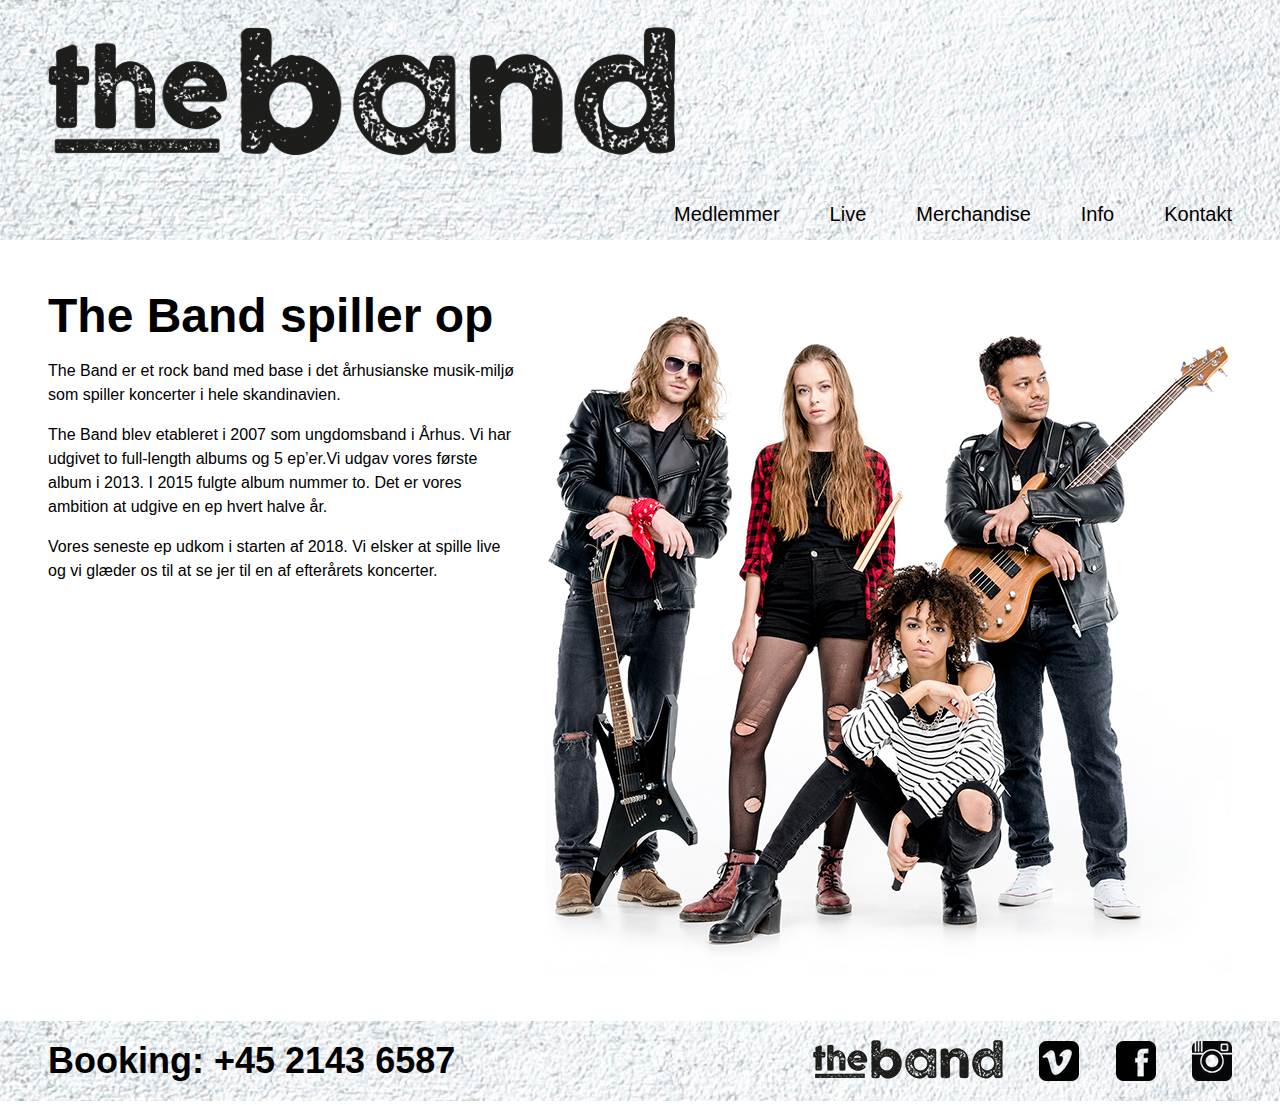
<file: theband_williamdeckmann/index.html>
<!DOCTYPE html>
<html lang="da">
<head>
    <meta charset="UTF-8">
    <meta http-equiv="X-UA-Compatible" content="IE=edge">
    <meta name="viewport" content="width=device-width, initial-scale=1.0">
    <title>The Band</title>
    <link rel="stylesheet" href="/theband_williamdeckmann/css/style.css">
</head>
<body>
    <div id="wrapper">
        <header>
            <nav>
                <img src="/theband_williamdeckmann/img/the_band_logo_header.png" alt="The Band - logo">
                <ul class="flex">
                    <li><a href="/theband_williamdeckmann/medlemmer.html">Medlemmer</a></li>
                    <li><a href="/theband_williamdeckmann/live.html">Live</a></li>
                    <li><a href="/theband_williamdeckmann/merchandise.html">Merchandise</a></li>
                    <li><a href="/theband_williamdeckmann/info.html">Info</a></li>
                    <li><a href="/theband_williamdeckmann/kontakt.html">Kontakt</a></li>
                </ul>
            </nav>
        </header>

        <main>
            <article class="flex">
                <section>
                    <h1>The Band spiller op</h1>
                    <p>The Band er et rock band med base i det århusianske musik-miljø som spiller koncerter i hele skandinavien.</p>
                    <p>The Band blev etableret i 2007 som ungdomsband i Århus. Vi har udgivet to full-length albums og 5 ep’er.Vi udgav vores første album i 2013. I 2015 fulgte album nummer to. Det er vores ambition at udgive en ep hvert halve år.</p>
                    <p>Vores seneste ep udkom i starten af 2018. Vi elsker at spille live og vi glæder os til at se jer til en af efterårets koncerter.</p>
                </section>
                <figure class="flex">
                    <img src="/theband_williamdeckmann/img/theband.jpg" alt="The Band - official picture">
                </figure>
            </article>
        </main>

        <footer>
            <div class="flex">
                <h2>Booking: +45 2143 6587</h2>
                <nav>
                    <img src="/theband_williamdeckmann/img/the_band_logo_footer.png" alt="The Band - logo">
                    <img src="/theband_williamdeckmann/img/vimeo-logo-icon.png" alt="The Band på Vimeo">
                    <img src="/theband_williamdeckmann/img/facebook-logo-icon.png" alt="The Band på Facebook">
                    <img src="/theband_williamdeckmann/img/instagram-logo-icon.png" alt="The Band på Instagram">
                </nav>
            </div>
        </footer>
    </div> <!-- Wrapper slut -->
</body>
</html>
</file>
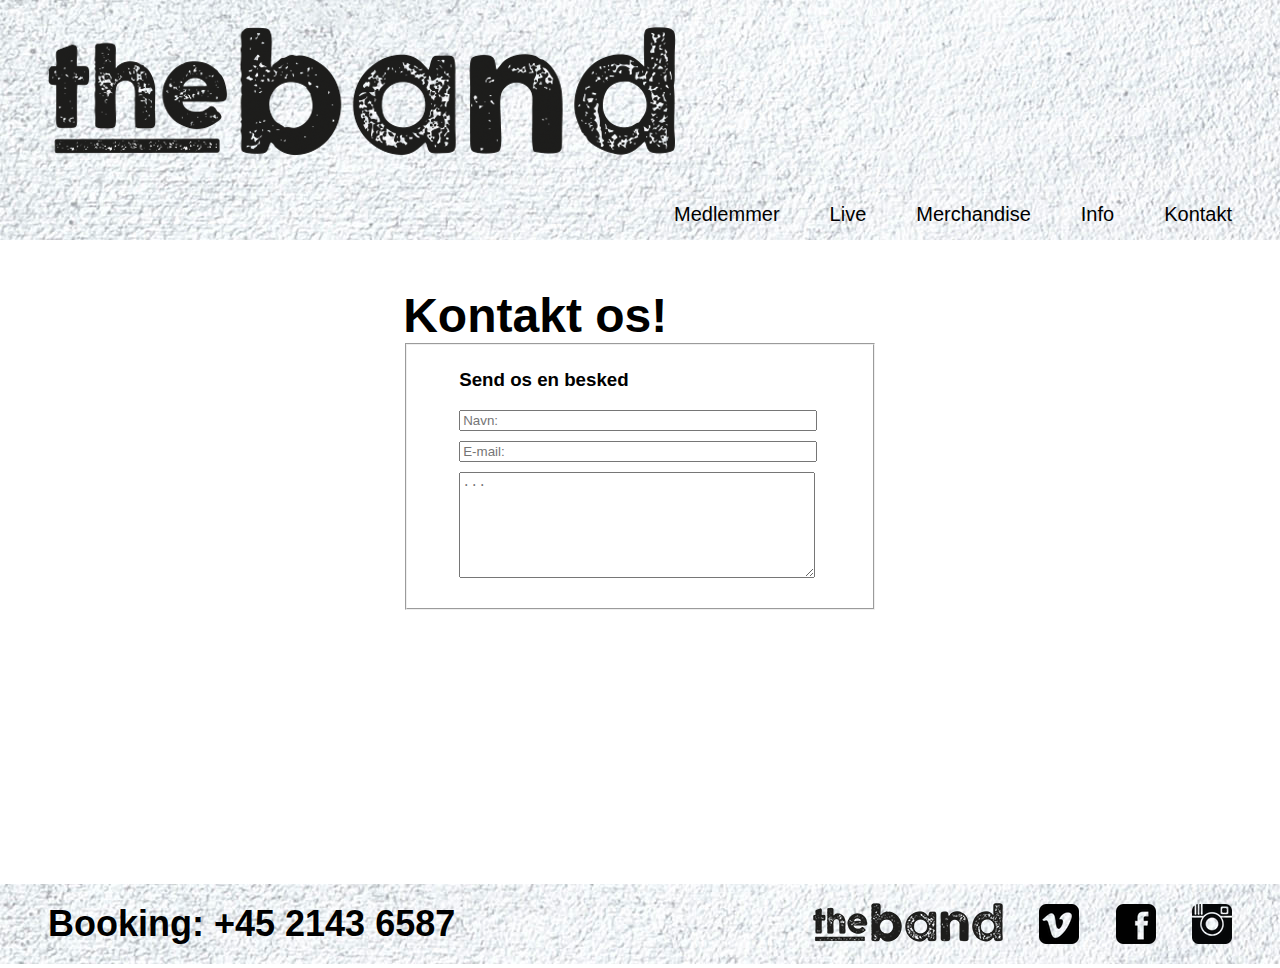
<file: theband_williamdeckmann/kontakt.html>
<!DOCTYPE html>
<html lang="en">
<head>
    <meta charset="UTF-8">
    <meta http-equiv="X-UA-Compatible" content="IE=edge">
    <meta name="viewport" content="width=device-width, initial-scale=1.0">
    <title>Kontakt</title>
    <link rel="stylesheet" href="/theband_williamdeckmann/css/style.css">
</head>
<body>
    <div id="wrapper">
        <header>
            <nav>
                <img src="/theband_williamdeckmann/img/the_band_logo_header.png" alt="The Band - logo">
                <ul class="flex">
                    <li><a href="/theband_williamdeckmann/medlemmer.html">Medlemmer</a></li>
                    <li><a href="/theband_williamdeckmann/live.html">Live</a></li>
                    <li><a href="/theband_williamdeckmann/merchandise.html">Merchandise</a></li>
                    <li><a href="#">Info</a></li>
                    <li><a href="/theband_williamdeckmann/kontakt.html">Kontakt</a></li>
                </ul>
            </nav>
        </header>

        <main>
            <article class="flex formel">
                <section>
                    <h1>Kontakt os!</h1>
                    <fieldset>
                        <ul>
                            <li>
                                <h3>Send os en besked</h3>
                            </li>
                            <li>
                                <!-- <label for="name">Name:</label> -->
                                <input type="text" class="generaltext_style" id="name" placeholder="Navn:">
                            </li>
                            <li>
                                <!-- <label for="email">E-mail:</label> -->
                                <input type="email" class="generaltext_style" id="email" placeholder="E-mail:">
                            </li>
                            <li>
                                <!-- <label for="messege">Messege:</label> -->
                                <textarea class="generaltext_style" id="messege" placeholder="..."></textarea>
                            </li>
                        </ul>
                    </fieldset>
                </section>
            </article>
        </main>

        <footer>
            <div class="flex">
                <h2>Booking: +45 2143 6587</h2>
                <nav>
                    <img src="/theband_williamdeckmann/img/the_band_logo_footer.png" alt="The Band - logo">
                    <img src="/theband_williamdeckmann/img/vimeo-logo-icon.png" alt="The Band på Vimeo">
                    <img src="/theband_williamdeckmann/img/facebook-logo-icon.png" alt="The Band på Facebook">
                    <img src="/theband_williamdeckmann/img/instagram-logo-icon.png" alt="The Band på Instagram">
                </nav>
            </div>
        </footer>
    </div> <!-- Wrapper slut -->
</body>
</html>
</file>
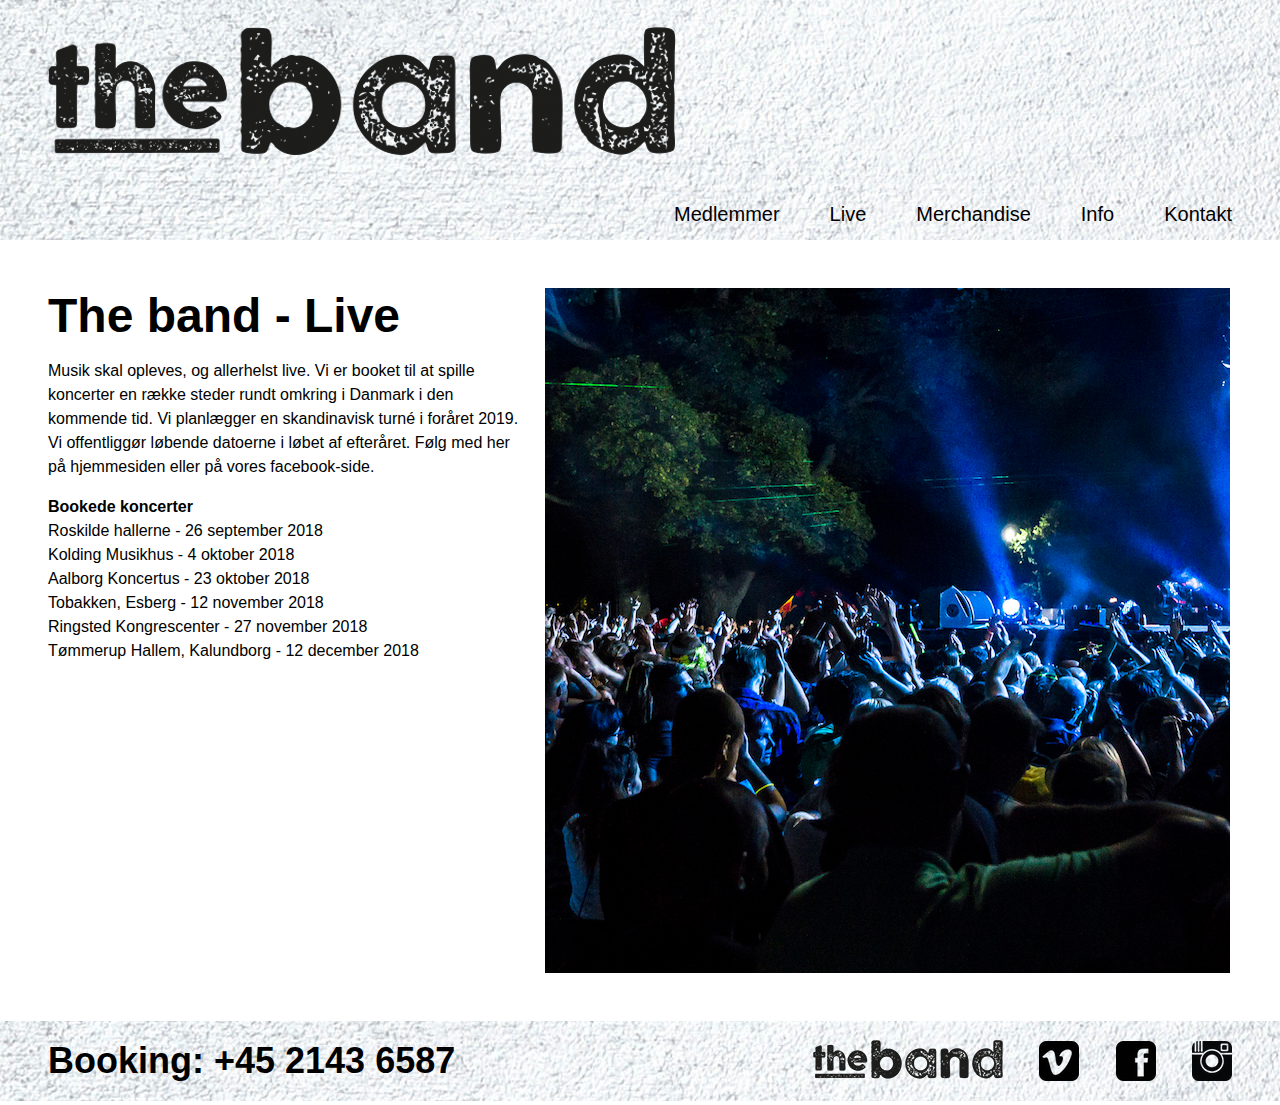
<file: theband_williamdeckmann/live.html>
<!DOCTYPE html>
<html lang="en">
<head>
    <meta charset="UTF-8">
    <meta http-equiv="X-UA-Compatible" content="IE=edge">
    <meta name="viewport" content="width=device-width, initial-scale=1.0">
    <title>Live</title>
    <link rel="stylesheet" href="/theband_williamdeckmann/css/style.css">
</head>
<body>
    <div id="wrapper">
        <header>
            <nav>
                <img src="/theband_williamdeckmann/img/the_band_logo_header.png" alt="The Band - logo">
                <ul class="flex">
                    <li><a href="/theband_williamdeckmann/medlemmer.html">Medlemmer</a></li>
                    <li><a href="/theband_williamdeckmann/live.html">Live</a></li>
                    <li><a href="/theband_williamdeckmann/merchandise.html">Merchandise</a></li>
                    <li><a href="/theband_williamdeckmann/info.html">Info</a></li>
                    <li><a href="/theband_williamdeckmann/kontakt.html">Kontakt</a></li>
                </ul>
            </nav>
        </header>

        <main>
            <article class="flex">
                <section>
                    <h1>The band - Live</h1>
                    <p>Musik skal opleves, og allerhelst live. Vi er booket til at spille koncerter en række steder rundt omkring i Danmark i den kommende tid. Vi planlægger en skandinavisk turné i foråret 2019. Vi offentliggør løbende datoerne i løbet af efteråret. Følg med her på hjemmesiden eller på vores facebook-side.</p>
                    <p><strong>Bookede koncerter</strong><br>Roskilde hallerne - 26 september 2018 <br>Kolding Musikhus - 4 oktober 2018 <br>Aalborg Koncertus - 23 oktober 2018 <br>Tobakken, Esberg - 12 november 2018 <br>Ringsted Kongrescenter - 27 november 2018 <br>Tømmerup Hallem, Kalundborg - 12 december 2018</p>
                </section>
                <figure class="flex">
                    <img src="/theband_williamdeckmann/img/concert.jpg" alt="The Band - official picture">
                </figure>
            </article>
        </main>

        <footer>
            <div class="flex">
                <h2>Booking: +45 2143 6587</h2>
                <nav>
                    <img src="/theband_williamdeckmann/img/the_band_logo_footer.png" alt="The Band - logo">
                    <img src="/theband_williamdeckmann/img/vimeo-logo-icon.png" alt="The Band på Vimeo">
                    <img src="/theband_williamdeckmann/img/facebook-logo-icon.png" alt="The Band på Facebook">
                    <img src="/theband_williamdeckmann/img/instagram-logo-icon.png" alt="The Band på Instagram">
                </nav>
            </div>
        </footer>
    </div> <!-- Wrapper slut -->
</body>
</html>
</file>
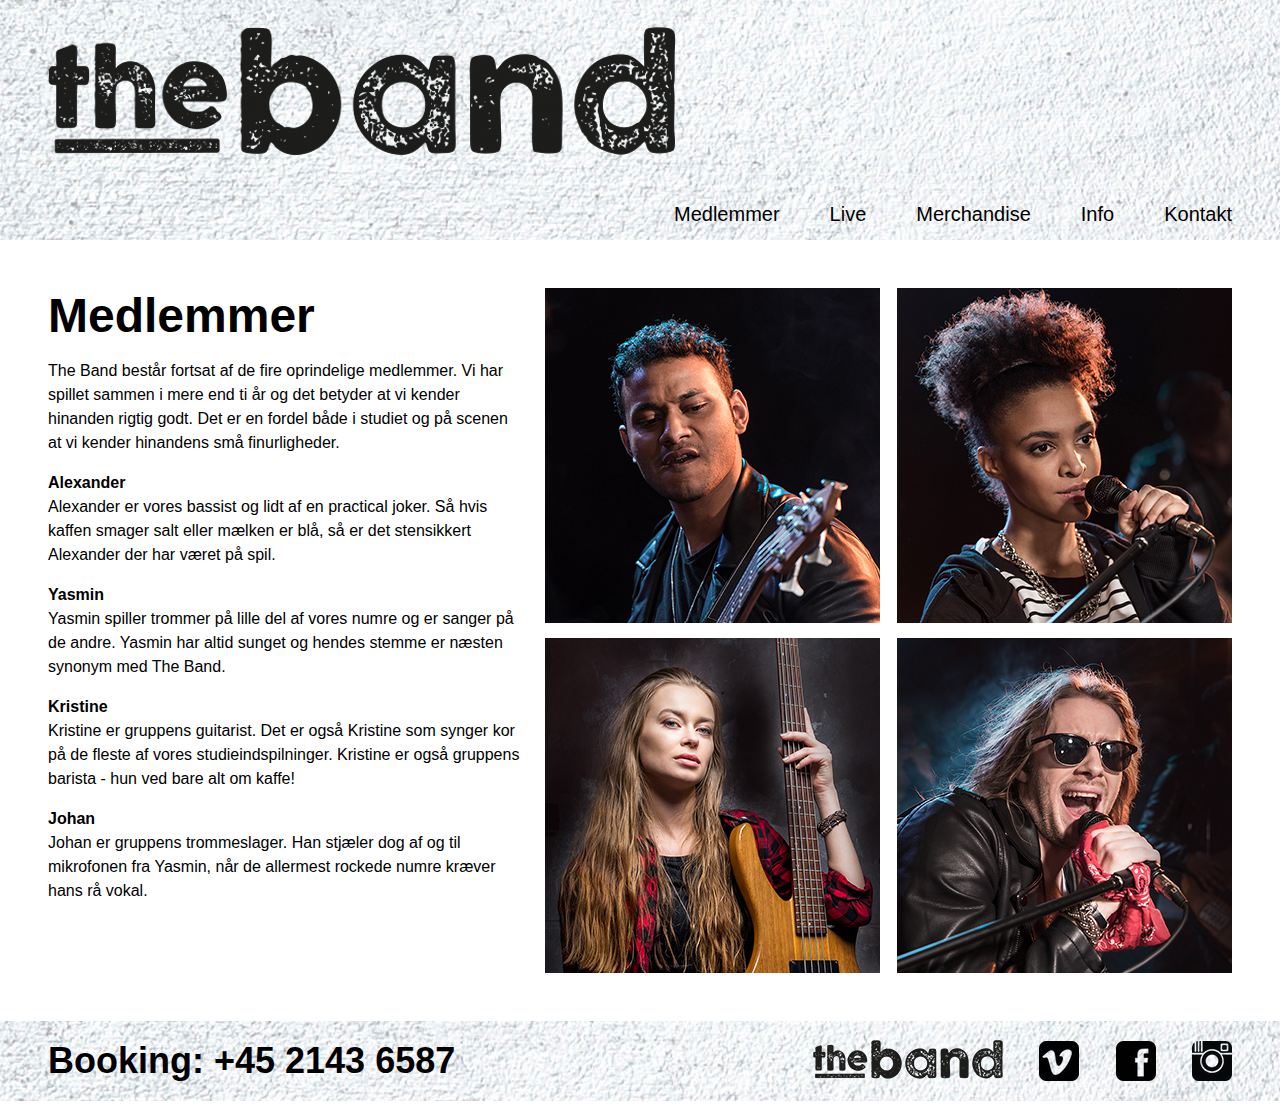
<file: theband_williamdeckmann/medlemmer.html>
<!DOCTYPE html>
<html lang="en">
<head>
    <meta charset="UTF-8">
    <meta http-equiv="X-UA-Compatible" content="IE=edge">
    <meta name="viewport" content="width=device-width, initial-scale=1.0">
    <title>Medlemmer</title>
    <link rel="stylesheet" href="/theband_williamdeckmann/css/style.css">
</head>
<body>
    <div id="wrapper">
        <header>
            <nav>
                <img src="/theband_williamdeckmann/img/the_band_logo_header.png" alt="The Band - logo">
                <ul class="flex">
                    <li><a href="/theband_williamdeckmann/medlemmer.html">Medlemmer</a></li>
                    <li><a href="/theband_williamdeckmann/live.html">Live</a></li>
                    <li><a href="/theband_williamdeckmann/merchandise.html">Merchandise</a></li>
                    <li><a href="/theband_williamdeckmann/info.html">Info</a></li>
                    <li><a href="/theband_williamdeckmann/kontakt.html">Kontakt</a></li>
                </ul>
            </nav>
        </header>

        <main>
            <article class="flex">
                <section>
                    <h1>Medlemmer</h1>
                    <p>The Band består fortsat af de fire oprindelige medlemmer. Vi har spillet sammen i mere end ti år og det betyder at vi kender hinanden rigtig godt. Det er en fordel både i studiet og på scenen at vi kender hinandens små finurligheder.</p>
                    <p><strong>Alexander</strong><br>Alexander er vores bassist og lidt af en practical joker. Så hvis kaffen smager salt eller mælken er blå, så er det stensikkert Alexander der har været på spil.</p>
                    <p><strong>Yasmin</strong><br>Yasmin spiller trommer på lille del af vores numre og er sanger på de andre. Yasmin har altid sunget og hendes stemme er næsten synonym med The Band.</p>
                    <p><strong>Kristine</strong><br>Kristine er gruppens guitarist. Det er også Kristine som synger kor på de fleste af vores studieindspilninger. Kristine er også gruppens barista - hun ved bare alt om kaffe!</p>
                    <p><strong>Johan</strong><br>Johan er gruppens trommeslager. Han stjæler dog af og til mikrofonen fra Yasmin, når de allermest rockede numre kræver hans rå vokal.</p>
                </section>
                <figure class="flex">
                    <img src="/theband_williamdeckmann/img/portrait_alexander.jpg" alt="Alexander - The Band">
                    <img src="/theband_williamdeckmann/img/portrait_yasmin.jpg" alt="Yasmin - The Band">
                    <img src="/theband_williamdeckmann/img/portrait_kristine.jpg" alt="Kristine - The Band">
                    <img src="/theband_williamdeckmann/img/portrait_johan.jpg" alt="Johan - The Band">
                </figure>
            </article>
        </main>

        <footer>
            <div class="flex">
                <h2>Booking: +45 2143 6587</h2>
                <nav>
                    <img src="/theband_williamdeckmann/img/the_band_logo_footer.png" alt="The Band - logo">
                    <img src="/theband_williamdeckmann/img/vimeo-logo-icon.png" alt="The Band på Vimeo">
                    <img src="/theband_williamdeckmann/img/facebook-logo-icon.png" alt="The Band på Facebook">
                    <img src="/theband_williamdeckmann/img/instagram-logo-icon.png" alt="The Band på Instagram">
                </nav>
            </div>
        </footer>
    </div> <!-- Wrapper slut -->
</body>
</html>
</file>
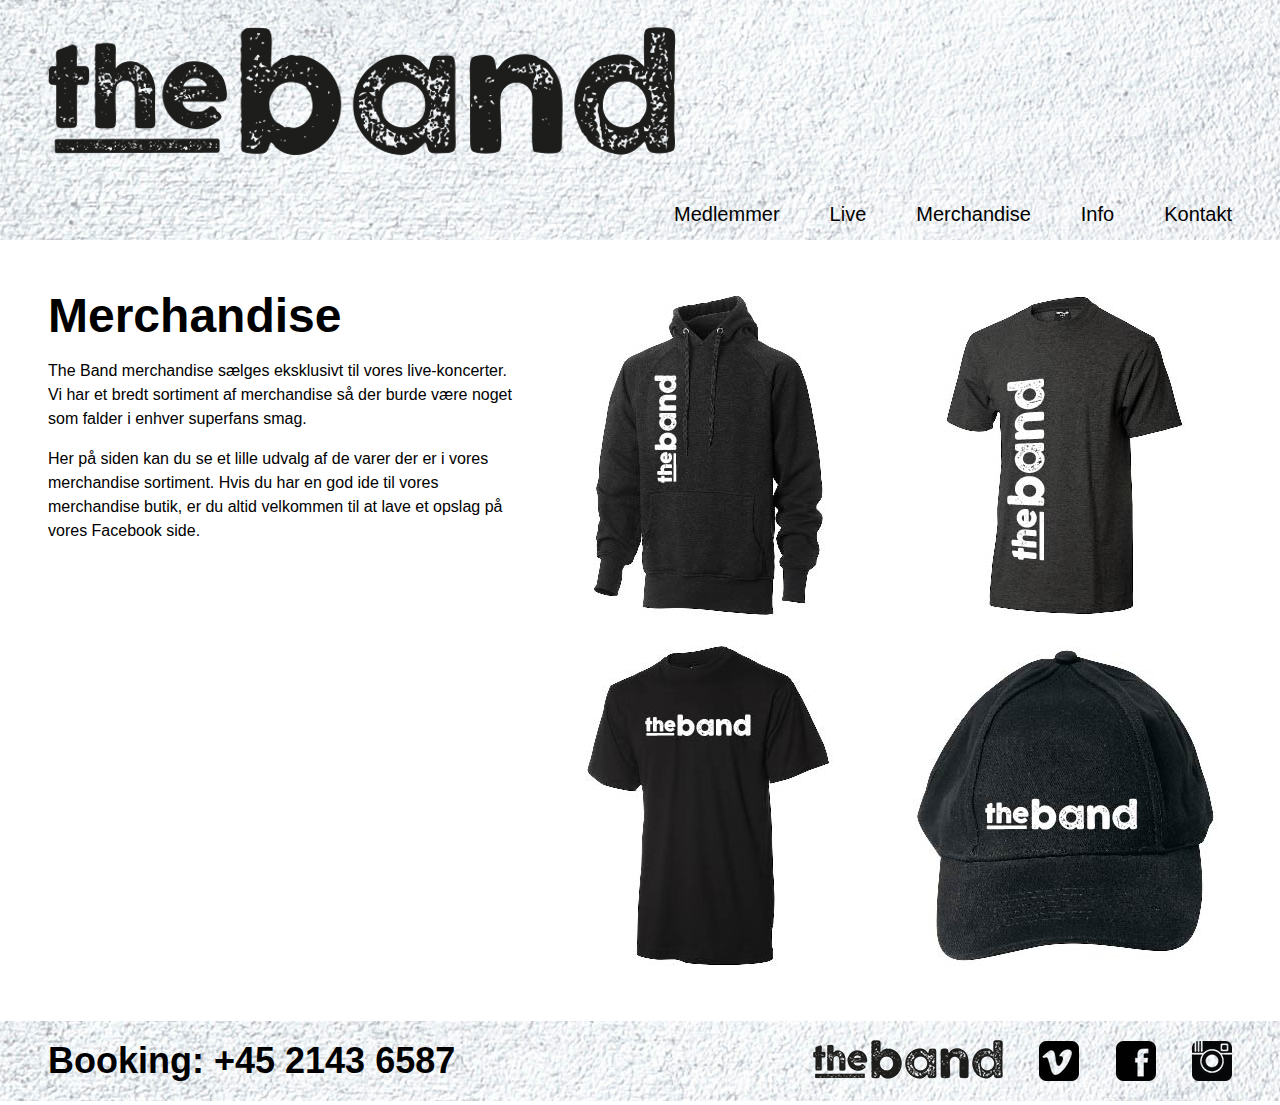
<file: theband_williamdeckmann/merchandise.html>
<!DOCTYPE html>
<html lang="en">
<head>
    <meta charset="UTF-8">
    <meta http-equiv="X-UA-Compatible" content="IE=edge">
    <meta name="viewport" content="width=device-width, initial-scale=1.0">
    <title>Merchandise</title>
    <link rel="stylesheet" href="/theband_williamdeckmann/css/style.css">
</head>
<body>
    <div id="wrapper">
        <header>
            <nav>
                <img src="/theband_williamdeckmann/img/the_band_logo_header.png" alt="The Band - logo">
                <ul class="flex">
                    <li><a href="/theband_williamdeckmann/medlemmer.html">Medlemmer</a></li>
                    <li><a href="/theband_williamdeckmann/live.html">Live</a></li>
                    <li><a href="/theband_williamdeckmann/merchandise.html">Merchandise</a></li>
                    <li><a href="#">Info</a></li>
                    <li><a href="/theband_williamdeckmann/kontakt.html">Kontakt</a></li>
                </ul>
            </nav>
        </header>

        <main>
            <article class="flex">
                <section>
                    <h1>Merchandise</h1>
                    <p>The Band merchandise sælges eksklusivt til vores live-koncerter. Vi har et bredt sortiment af merchandise så der burde være noget som falder i enhver superfans smag.</p>
                    <p>Her på siden kan du se et lille udvalg af de varer der er i vores merchandise sortiment. Hvis du har en god ide til vores merchandise butik, er du altid velkommen til at lave et opslag på vores Facebook side.</p>
                </section>
                <figure class="flex">
                    <img src="/theband_williamdeckmann/img/merchandise_hoodie.jpg" alt="Hoodie - The Band">
                    <img src="/theband_williamdeckmann/img/merchandise_tshirta.jpg" alt="T-shirt A - The Band">
                    <img src="/theband_williamdeckmann/img/merchandise_tshirtb.jpg" alt="T-shirt B - The Band">
                    <img src="/theband_williamdeckmann/img/merchandise_cap.jpg" alt="Cap - The Band">
                </figure>
            </article>
        </main>

        <footer>
            <div class="flex">
                <h2>Booking: +45 2143 6587</h2>
                <nav>
                    <img src="/theband_williamdeckmann/img/the_band_logo_footer.png" alt="The Band - logo">
                    <img src="/theband_williamdeckmann/img/vimeo-logo-icon.png" alt="The Band på Vimeo">
                    <img src="/theband_williamdeckmann/img/facebook-logo-icon.png" alt="The Band på Facebook">
                    <img src="/theband_williamdeckmann/img/instagram-logo-icon.png" alt="The Band på Instagram">
                </nav>
            </div>
        </footer>
    </div> <!-- Wrapper slut -->
</body>
</html>
</file>
<file: theband_williamdeckmann/css/style.css>
html {
    font-family: Arial, Helvetica, sans-serif;
}
body {
    margin: 0;
}
/* Text og font */
h1 {
    font-size: 48px;
    margin: 0;
}
h2 {
    font-size: 36px;
}
p {
    line-height: 1.5;
}
/* Layout */
.flex{
    display: flex;
}
header {
    background-image: url(/theband_williamdeckmann/img/banner.jpg);
    height: 240px;
}
header nav {
    width: 1184px;
    height: 100%;
    margin: 0 auto;
}

main {
    width: 1184px;
    margin: 0 auto;
    padding: 48px 0;
}
footer {
    height: 80px;
    background-image: url(/theband_williamdeckmann/img/banner_footer.jpg);
}
footer div {
    width: 1184px;
    height: 100%;
    margin: 0 auto;
    justify-content: space-between;
    align-items: center;
}
/* Navigation */
nav ul {
    padding: 0;
    list-style: none;
    align-self: flex-end;
    justify-content: flex-end;
}
nav img {
    margin: 20px 0;
}
nav a {
    font-size: 20px;
    text-decoration: none;
}
nav li a {
    margin-left: 50px;
    color: black;
}
nav li a:hover {
    color: red;
    text-decoration: underline;
}
/* Main content */
article {
    justify-content: space-between;
}
article section {
    width: 40%;
}
article figure {
    width: 58%;
    margin: 0;
    justify-content: space-between;
    flex-wrap: wrap;
}
figure img {
    margin-bottom: 15px;
}
figure img:nth-last-child(-n+2) {
    margin-bottom: 0;
}
/* Formel */
.formel {
    height: 548px;
    justify-content: center;
}
fieldset li {
    list-style-type: none; margin-bottom: 10px;
}
fieldset input {
    width: 350px;
}
fieldset textarea {
    width: 350px; height: 100px;
}
/* Footer content */
footer img {
    margin-left: 32px;
}
</file>
